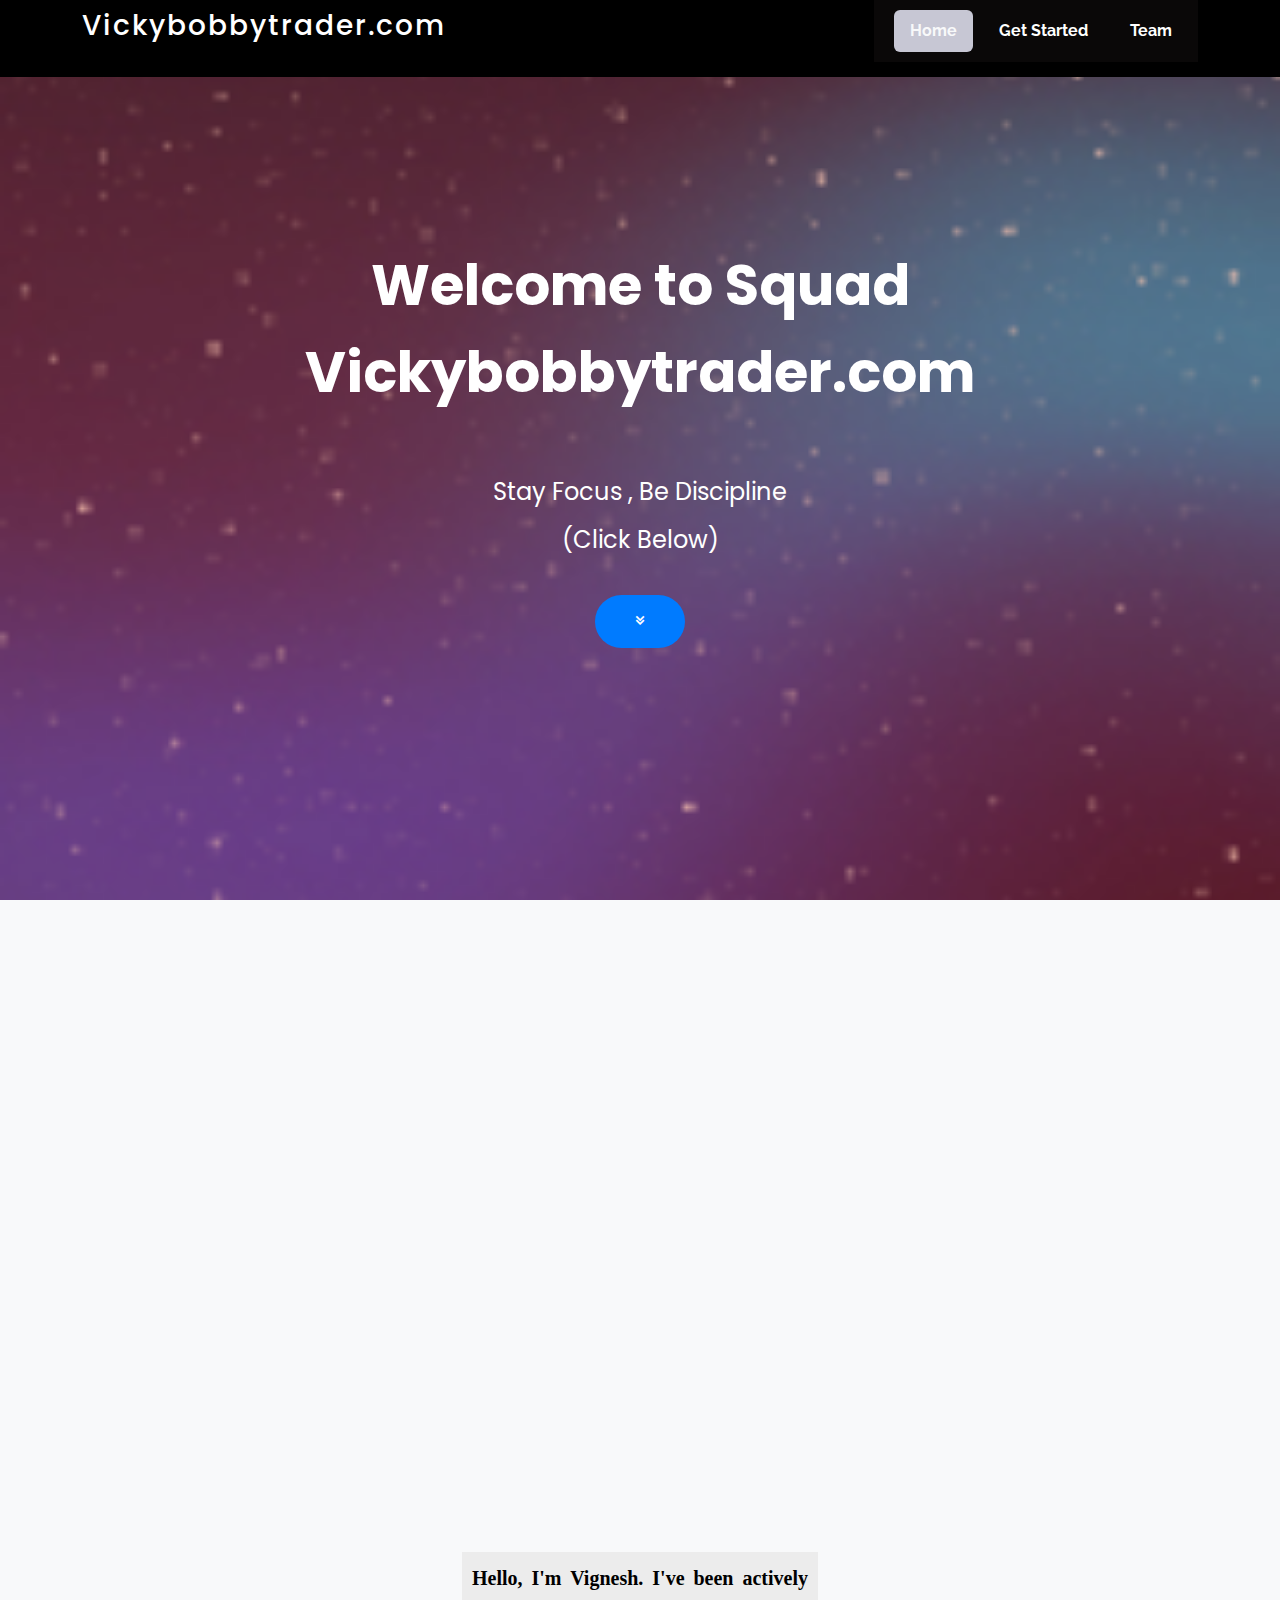
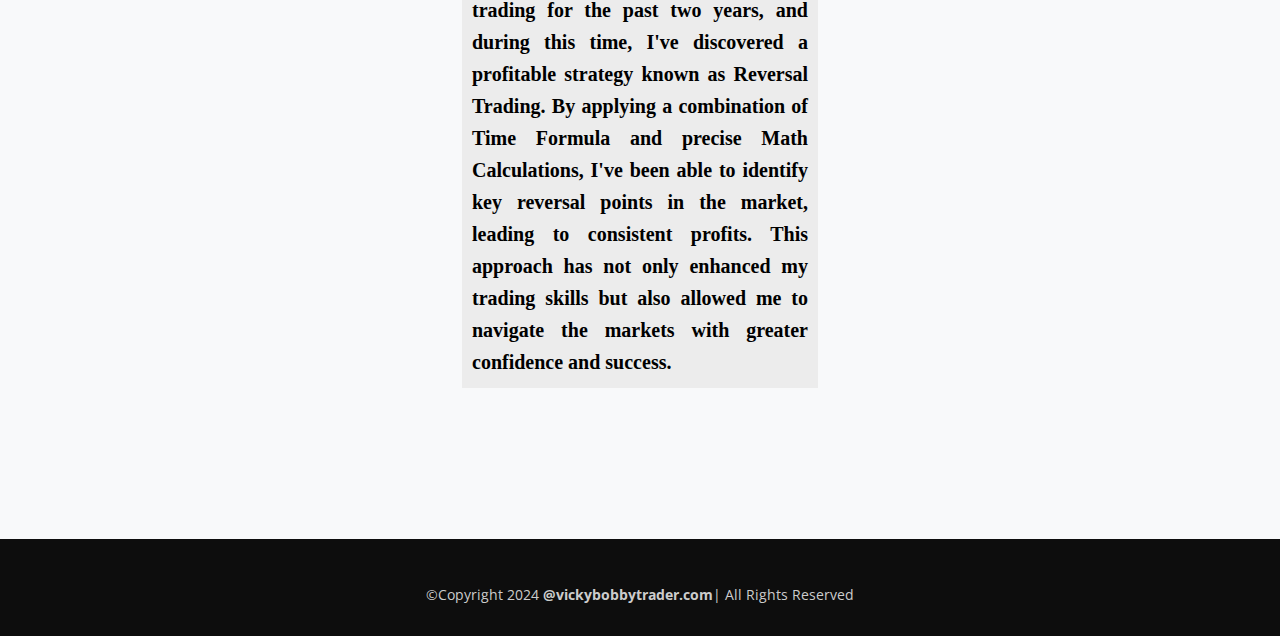
<file: index.html>
<!DOCTYPE html>
<html lang="en">

<head>
  <meta charset="utf-8">
  <meta content="width=device-width, initial-scale=1.0" name="viewport">

  <title>Home</title>
  <meta content="VickyBobbyTrading.com" name="description">
  <meta content="Trading" name="keywords">

  <!-- Favicons -->
  <link href="assets/img/vickylogopic.png" rel="icon">
  <link href="assets/img/vickylogopic.png" rel="apple-touch-icon">

  <!-- Google Fonts -->
  <link href="https://fonts.googleapis.com/css?family=Open+Sans:300,300i,400,400i,600,600i,700,700i|Raleway:300,300i,400,400i,500,500i,600,600i,700,700i|Poppins:300,300i,400,400i,500,500i,600,600i,700,700i" rel="stylesheet">

  <!-- Vendor CSS Files -->
  <link href="assets/vendor/aos/aos.css" rel="stylesheet">
  <link href="assets/vendor/bootstrap/css/bootstrap.min.css" rel="stylesheet">
  <link href="assets/vendor/bootstrap-icons/bootstrap-icons.css" rel="stylesheet">
  <link href="assets/vendor/boxicons/css/boxicons.min.css" rel="stylesheet">
  <link href="assets/vendor/glightbox/css/glightbox.min.css" rel="stylesheet">
  <link href="assets/vendor/swiper/swiper-bundle.min.css" rel="stylesheet">

  <!-- Template Main CSS File -->
  <link href="assets/css/style.css" rel="stylesheet">

</head>

<body>

  <!-- ======= Header ======= -->
  <header id="header" class="fixed-top header-transparent">
    <div class="container d-flex align-items-center justify-content-between position-relative">

      <div class="logo">
        <h1 class="text-light"><a href="index.html"><span>Vickybobbytrader.com</span></a></h1>
        <!-- Uncomment below if you prefer to use an image logo -->
        <!-- <a href="index.html"><img src="assets/img/logo.png" alt="" class="img-fluid"></a>-->
      </div>

      <nav id="navbar" class="navbar">
        <ul>
          <li><a class="nav-link scrollto active" href="#hero">Home</a></li>
          <li><a class="nav-link scrollto" href="#services">Get Started</a></li>
          <li><a class="nav-link scrollto" href="#team">Team</a></li>
         </ul>
        <i class="bi bi-list mobile-nav-toggle"></i>
      </nav><!-- .navbar -->

    </div>
  </header><!-- End Header -->

  <!-- ======= Hero Section ======= -->
  <section id="hero">
    <div class="hero-container" data-aos="fade-up">
      <h1>Welcome to Squad</h1>
      <h1>Vickybobbytrader.com</h1><br><br>
      <h2>Stay Focus , Be Discipline</h2>
      <h2>(Click Below)</h2>
      
      <a href="#services" class="btn-get-started scrollto"><i class="bx bx-chevrons-down"></i></a>
    </div>
  </section><!-- End Hero -->

  <main id="main">
    <!-- ======= Services Section ======= -->
    <section id="services" class="services">
      <div class="container">

        <br><br><br><br>
        <div class="section-title" data-aos="fade-in" data-aos-delay="100" style="justify-content: center;">
          <h2>Let's Learn How I Earn through Stock Market</h2><br><br>
          <h2>Reversal Trading with Time Formula and Math Calculation</h2>
          <br><br>
          <div class="wrapper3">
            <div class="link_wrapper3">
              <a href="course.html" target="_blank">Start Learning</a>
             
              </div>
            </div>
            
          </div>      
        </div>

      </div>
    </section><br><!-- End Services Section -->
    
    <!-- ======= Team Section ======= -->
    <section id="team" class="team">
      <div class="container">

       
        <div class="row">

          <div class="col-lg-4 col-md-6">
            <div class="member" data-aos="fade-up">
              <br><br><br>
              <div class="pic"><img src="assets/img/vickylogopic.png" class="img-fluid" alt=""></div>
              <div class="member-info">
                <h4>Vignesh</h4>
                <span>Trader</span>
                <div class="social">
                  <a href=""><i class="bi bi-twitter"></i></a>
                  <a href=""><i class="bi bi-facebook"></i></a>
                  <a href=""><i class="bi bi-instagram"></i></a>
                  <a href=""><i class="bi bi-linkedin"></i></a>
                </div>
              </div>
            </div>
          </div>
          <br><br><br>
          <div class="col-lg-4 col-md-6">
            <p >Hello, I'm Vignesh. I've been actively trading for the past two years, and during this time, I've discovered a profitable strategy known as Reversal Trading. By applying a combination of Time Formula and precise Math Calculations, I've been able to identify key reversal points in the market, leading to consistent profits. This approach has not only enhanced my trading skills but also allowed me to navigate the markets with greater confidence and success.</p>
            </div>
          </div>

          

        </div>

      </div>
    </section><!-- End Team Section -->


  </main><!-- End #main -->

  <!-- ======= Footer ======= -->
  <footer id="footer">
    
         

    <div class="container">
      <div class="copyright">
        &copy;Copyright 2024 <strong><span>@vickybobbytrader.com</span></strong>|  All Rights Reserved
      </div>
     
    </div>
  </footer><!-- End Footer -->

  <a href="#" class="back-to-top d-flex align-items-center justify-content-center"><i class="bi bi-arrow-up-short"></i></a>

  <!-- Vendor JS Files -->
  <script src="assets/vendor/purecounter/purecounter_vanilla.js"></script>
  <script src="assets/vendor/aos/aos.js"></script>
  <script src="assets/vendor/bootstrap/js/bootstrap.bundle.min.js"></script>
  <script src="assets/vendor/glightbox/js/glightbox.min.js"></script>
  <script src="assets/vendor/isotope-layout/isotope.pkgd.min.js"></script>
  <script src="assets/vendor/swiper/swiper-bundle.min.js"></script>
  <script src="assets/vendor/php-email-form/validate.js"></script>

  <!-- Template Main JS File -->
  <script src="assets/js/main.js"></script>

</body>

</html>
</file>
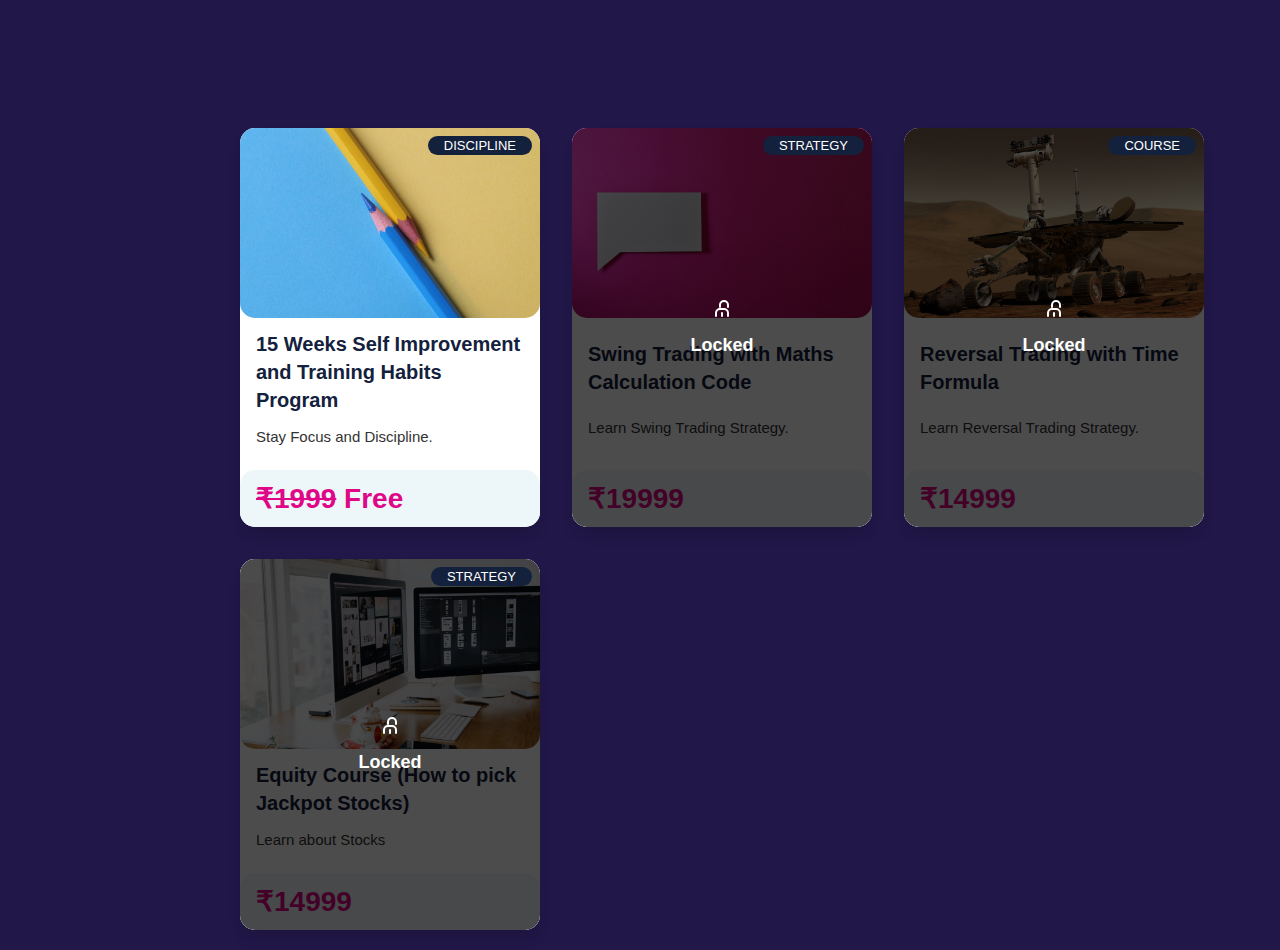
<file: course1.html>
<!DOCTYPE html>
<html lang="en">
  <head>
    <meta charset="UTF-8" />
    <meta http-equiv="X-UA-Compatible" content="IE=edge" />
    <meta name="viewport" content="width=device-width, initial-scale=1.0" />
    <title>Document</title>
    <link rel="preconnect" href="https://fonts.googleapis.com" />
    <link rel="preconnect" href="https://fonts.gstatic.com" crossorigin />
    <link
      href="https://fonts.googleapis.com/css2?family=Roboto:wght@400;900&display=swap"
      rel="stylesheet"
    />
    <link rel="stylesheet" href="style.css" />
  </head>
  <body>
    <div class="courses-container"></div>

    <script src="main.js"></script>
  </body>
</html>
</file>
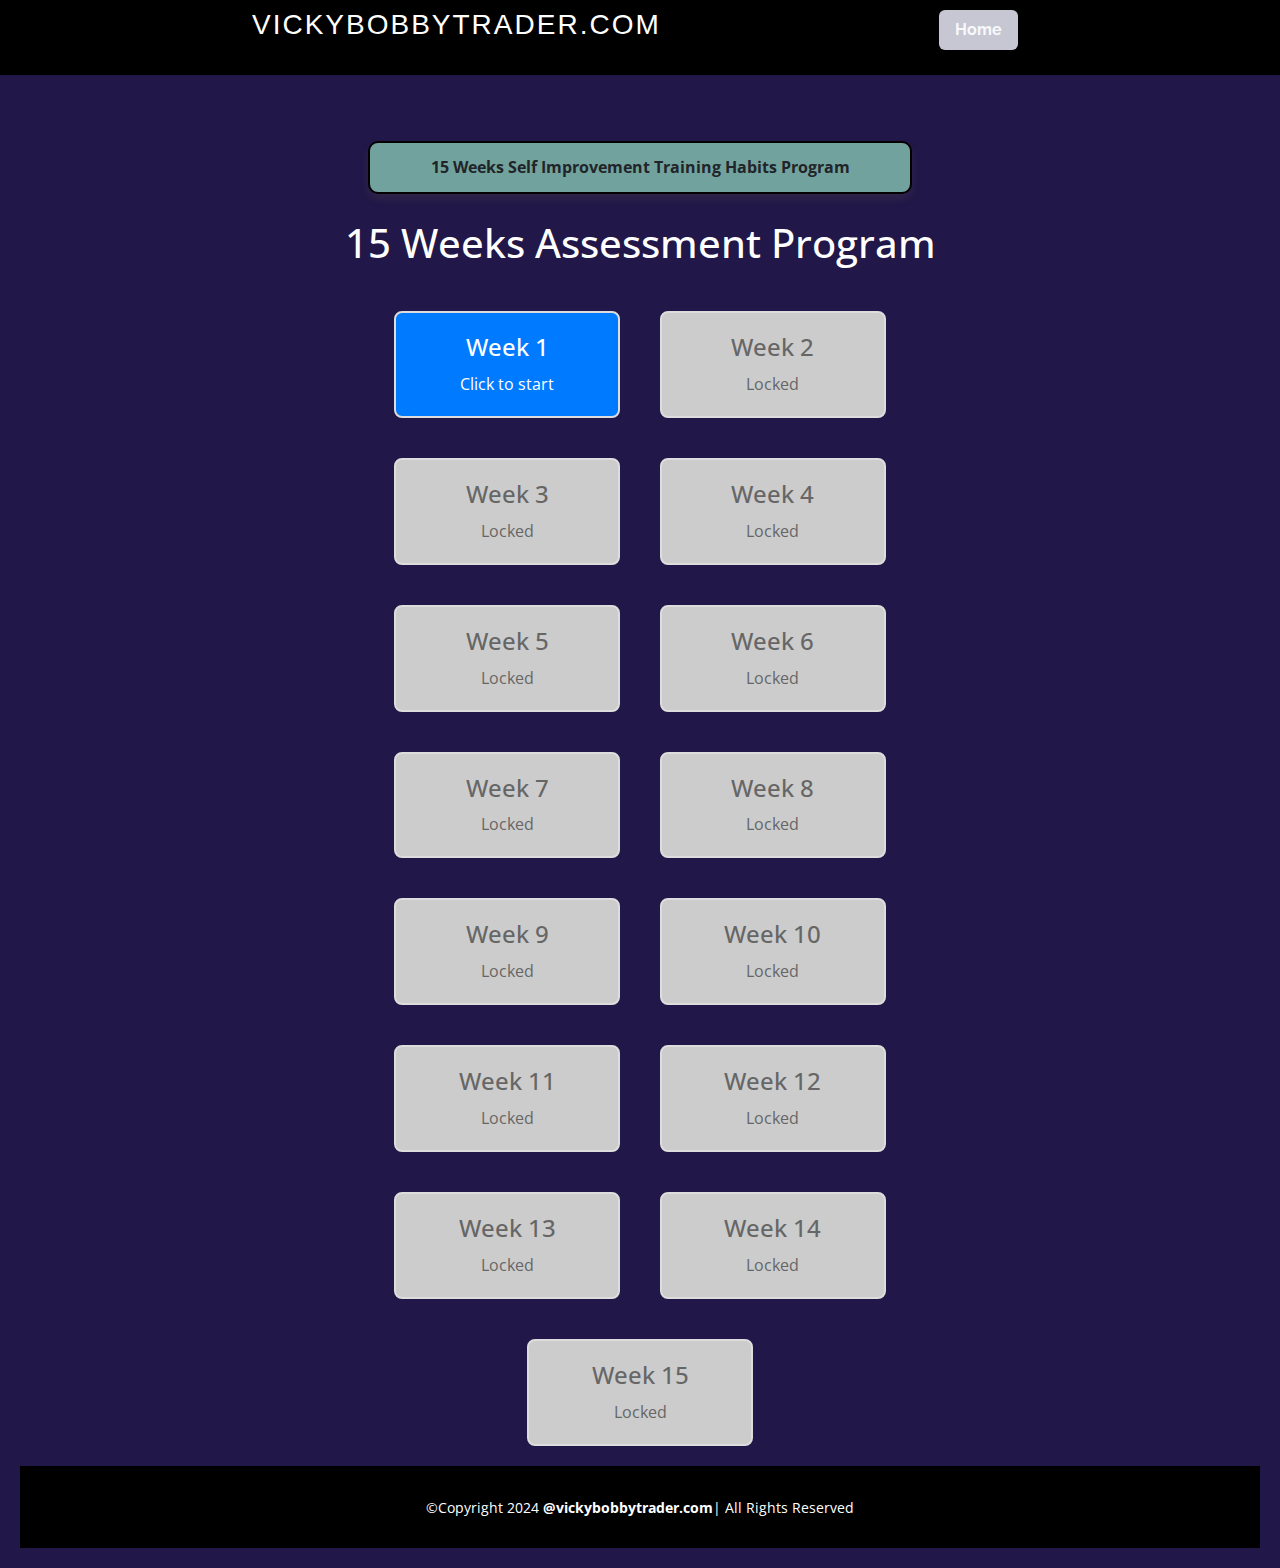
<file: week.html>
<!DOCTYPE html>
<html lang="en">

<head>
  <meta charset="utf-8">
  <meta content="width=device-width, initial-scale=1.0" name="viewport">

  <title>Weekly Assessment</title>
  <meta content="VickyBobbyTrading.com" name="description">
  <meta content="Trading" name="keywords">

  <!-- Favicons -->
  <link href="assets/img/vickylogopic.png" rel="icon">
  <link href="assets/img/vickylogopic.png" rel="apple-touch-icon">

  <!-- Google Fonts -->
  <link href="https://fonts.googleapis.com/css?family=Open+Sans:300,300i,400,400i,600,600i,700,700i|Raleway:300,300i,400,400i,500,500i,600,600i,700,700i" rel="stylesheet">

  <!-- Vendor CSS Files -->
  <link href="assets/vendor/aos/aos.css" rel="stylesheet">
  <link href="assets/vendor/bootstrap/css/bootstrap.min.css" rel="stylesheet">
  <link href="assets/vendor/bootstrap-icons/bootstrap-icons.css" rel="stylesheet">
  <link href="assets/vendor/boxicons/css/boxicons.min.css" rel="stylesheet">
  <link href="assets/vendor/glightbox/css/glightbox.min.css" rel="stylesheet">
  <link href="assets/vendor/swiper/swiper-bundle.min.css" rel="stylesheet">

  <!-- Template Main CSS File -->
  <link href="wstyles.css" rel="stylesheet">

</head>

<body>

  <!-- ======= Header ======= -->
  <header id="header" class="fixed-top header-transparent">
    <div class="container d-flex align-items-center justify-content-between position-relative">

      <div class="logo">
        <h1 class="text-light"><a href="index.html"><span>Vickybobbytrader.com</span></a></h1>
      </div>

      <nav id="navbar" class="navbar">
        <ul>
          <li><a class="nav-link scrollto active" href="#hero">Home</a></li>
          </ul>
        <i class="bi bi-list mobile-nav-toggle"></i>
      </nav><!-- .navbar -->

    </div>
  </header><!-- End Header -->

   <!-- ======= Hero Section ======= -->
   <div class="container mt-5 pt-5">
    <div class="text-center" data-aos="fade-up">
      <h2 class="title-box">15 Weeks Self Improvement Training Habits Program</h2>
    </div>
    <div class="container mt-4">
      <h1 class="text-center" style="color: white;">15 Weeks Assessment Program</h1>
      <div class="week-cards d-flex flex-wrap justify-content-center mt-4">
        <div class="week-card unlocked" id="week-1">
            <h2>Week 1</h2>
            <p>Click to start</p>
        </div>
        <div class="week-card locked" id="week-2">
            <h2>Week 2</h2>
            <p>Locked</p>
        </div>
        <div class="week-card locked" id="week-3">
            <h2>Week 3</h2>
            <p>Locked</p>
        </div>
        <div class="week-card locked" id="week-4">
            <h2>Week 4</h2>
            <p>Locked</p>
        </div>
        <div class="week-card locked" id="week-5">
            <h2>Week 5</h2>
            <p>Locked</p>
        </div>
        <div class="week-card locked" id="week-6">
            <h2>Week 6</h2>
            <p>Locked</p>
        </div>
        <div class="week-card locked" id="week-7">
            <h2>Week 7</h2>
            <p>Locked</p>
        </div>
        <div class="week-card locked" id="week-8">
            <h2>Week 8</h2>
            <p>Locked</p>
        </div>
        <div class="week-card locked" id="week-9">
            <h2>Week 9</h2>
            <p>Locked</p>
        </div>
        <div class="week-card locked" id="week-10">
            <h2>Week 10</h2>
            <p>Locked</p>
        </div>
        <div class="week-card locked" id="week-11">
            <h2>Week 11</h2>
            <p>Locked</p>
        </div>
        <div class="week-card locked" id="week-12">
            <h2>Week 12</h2>
            <p>Locked</p>
        </div>
        <div class="week-card locked" id="week-13">
            <h2>Week 13</h2>
            <p>Locked</p>
        </div>
        <div class="week-card locked" id="week-14">
            <h2>Week 14</h2>
            <p>Locked</p>
        </div>
        <div class="week-card locked" id="week-15">
            <h2>Week 15</h2>
            <p>Locked</p>
        </div>
      </div>
    </div>
  </div>

  <!-- ======= Footer ======= -->
  <footer id="footer">
    <div class="container">
      <div class="copyright">
        &copy;Copyright 2024 <strong><span>@vickybobbytrader.com</span></strong>|  All Rights Reserved
      </div>
    </div>
  </footer><!-- End Footer -->

  <a href="#" class="back-to-top d-flex align-items-center justify-content-center"><i class="bi bi-arrow-up-short"></i></a>

  <!-- Vendor JS Files -->
  <script src="assets/vendor/purecounter/purecounter_vanilla.js"></script>
  <script src="assets/vendor/aos/aos.js"></script>
  <script src="assets/vendor/bootstrap/js/bootstrap.bundle.min.js"></script>
  <script src="assets/vendor/glightbox/js/glightbox.min.js"></script>
  <script src="assets/vendor/isotope-layout/isotope.pkgd.min.js"></script>
  <script src="assets/vendor/swiper/swiper-bundle.min.js"></script>
  <script src="assets/vendor/php-email-form/validate.js"></script>

  <!-- Template Main JS File -->
  <script src="assets/js/main.js"></script>

  <script>
    document.addEventListener('DOMContentLoaded', function () {
      const weekCards = document.querySelectorAll('.week-card');

      weekCards.forEach(card => {
          card.addEventListener('click', function () {
              if (card.classList.contains('unlocked')) {
                  alert(`Entering ${card.querySelector('h2').textContent}`);
                  unlockNextWeek(card.id);
              }
          });
      });
    });

    function unlockNextWeek(currentWeekId) {
        const currentWeekNum = parseInt(currentWeekId.split('-')[1]);
        const nextWeekNum = currentWeekNum + 1;
        const nextWeekCard = document.getElementById(`week-${nextWeekNum}`);

        if (nextWeekCard) {
            nextWeekCard.classList.remove('locked');
            nextWeekCard.classList.add('unlocked');
            nextWeekCard.querySelector('p').textContent = 'Click to start';
        }
    }
  </script>
  

</body>

</html>
</file>
<file: assets/css/style.css>
/* General Styles */
body {
  font-family: "Open Sans", sans-serif;
  color: #333;
  background-color: #f8f9fa;
  line-height: 1.6;
  margin: 0;
  padding: 0;
}

a {
  color: #007bff;
  text-decoration: none;
  transition: color 0.2s ease-in-out;
}

a:hover {
  color: #0056b3;
}

h1, h2 {
  font-family: "Poppins", sans-serif;
  font-weight: 700;
  color: #222;
  margin-bottom: 20px;
}

h1 {
  font-size: 2.5em;
  text-align: center;
}

h2 {
  font-size: 1.8em;
  text-align: center;
}

p {
  margin-bottom: 20px;
  font-size: 1.1em;
  text-align: justify;
}


/* Header */
#header {
  background: black;
  padding: 15px 20px;
  transition: all 0.5s;
  z-index: 997;
  width: 100%;
  position: fixed;
  top: -25px;
  left: 0;
}


#header .logo h1 {  
  background: black;
  font-size: 28px;
  margin: 0;
  padding: 0;
  line-height: 1;
  font-weight: 500;
  letter-spacing: 2px;
  color: #fff;
  font-family: "Poppins", sans-serif;
}

#header .logo a, #header .logo a:hover {
  color: #fff;
  text-decoration: none;
}

#navbar {
  margin-top: 10px;
}

.navbar {
  padding: 10px;
  position: static;
  background-color: #0a0808;
}

.navbar ul {
  margin: 0;
  padding: 0;
  display: flex;
  list-style: none;
  align-items: center;
}

.navbar li {
  position: relative;
}

.navbar a,
.navbar a:focus {
  display: flex;
  align-items: center;
  justify-content: space-between;
  padding: 8px 16px;
  margin-left: 10px;
  font-family: "Raleway", sans-serif;
  font-size: 16px;
  font-weight: 700;
  color: #fff;
  white-space: nowrap;
  transition: 0.3s;
}

.navbar a i,
.navbar a:focus i {
  font-size: 12px;
  line-height: 0;
  margin-left: 5px;
}

.navbar a:hover,
.navbar .active,
.navbar .active:focus,
.navbar li:hover>a {
  background: rgb(199, 199, 212);
  color: #f8f9fa;
  border-radius: 6px;
}

.navbar .dropdown ul {
  display: block;
  position: absolute;
  left: 10px;
  top: calc(100% + 30px);
  margin: 0;
  padding: 10px 0;
  z-index: 99;
  opacity: 0;
  visibility: hidden;
  background: #fff;
  box-shadow: 0px 0px 30px rgba(127, 137, 161, 0.25);
  transition: 0.3s;
}

.navbar .dropdown ul li {
  min-width: 200px;
}

.navbar .dropdown ul a {
  padding: 10px 20px;
  font-size: 15px;
  text-transform: none;
  font-weight: 600;
  color: #2f4d5a;
}

.navbar .dropdown ul a i {
  font-size: 12px;
}

.navbar .dropdown ul a:hover,
.navbar .dropdown ul .active:hover,
.navbar .dropdown ul li:hover>a {
  color: #67b0d1;
}

.navbar .dropdown:hover>ul {
  opacity: 1;
  top: 100%;
  visibility: visible;
}

.navbar .megamenu {
  position: static;
}

.navbar .megamenu ul {
  margin: 0;
  padding: 10px;
  display: block;
  position: absolute;
  top: 130%;
  left: 0;
  right: 0;
  visibility: hidden;
  opacity: 0;
  display: flex;
  transition: 0.3s;
  border-radius: 4px;
  z-index: 99;
}

.navbar .megamenu ul li {
  flex: 1;
}

.navbar .megamenu ul li strong {
  padding: 10px 0 10px 20px;
  display: block;
}

.navbar .megamenu ul li a,
.navbar .megamenu ul li:hover>a {
  color: rgba(var(--color-white-rgb), 0.5);
  background: none;
  padding: 8px 10px;
}

.navbar .megamenu ul li a:hover,
.navbar .megamenu ul li .active,
.navbar .megamenu ul li .active:hover {
  color: #67b0d1;
}

.navbar .megamenu:hover>ul {
  opacity: 1;
  top: 100%;
  visibility: visible;
}

.navbar .dropdown .dropdown ul {
  top: 0;
  left: calc(100% - 30px);
  visibility: hidden;
}

.navbar .dropdown .dropdown:hover>ul {
  opacity: 1;
  top: 0;
  left: 100%;
  visibility: visible;
}

@media (max-width: 1366px) {
  .navbar .dropdown .dropdown ul {
    left: -90%;
  }

  .navbar .dropdown .dropdown:hover>ul {
    left: -100%;
  }
}

/**
* Mobile Navigation 
*/
.mobile-nav-toggle {
  color: #fff;
  font-size: 28px;
  cursor: pointer;
  display: none;
  line-height: 0;
  transition: 0.5s;
}

@media (max-width: 991px) {
  .mobile-nav-toggle {
    display: block;
  }

  .navbar ul {
    display: none;
  }
}

.navbar-mobile {
  position: fixed;
  overflow: hidden;
  top: 0;
  right: 0;
  left: 0;
  bottom: 0;
  background: rgba(0, 0, 0, 0.9);
  transition: 0.3s;
}

.navbar-mobile .mobile-nav-toggle {
  position: absolute;
  top: 15px;
  right: 15px;
}

.navbar-mobile ul {
  display: block;
  position: absolute;
  top: 55px;
  right: 15px;
  bottom: 15px;
  left: 15px;
  padding: 10px 0;
  background-color: #000000;
  overflow-y: auto;
  transition: 0.3s;
}

.navbar-mobile a,
.navbar-mobile a:focus {
  padding: 10px 20px;
  font-size: 15px;
  color: #ffffff;
}

.navbar-mobile a:hover,
.navbar-mobile .active,
.navbar-mobile li:hover>a {
  color: #0937db;
}

.navbar-mobile .getstarted,
.navbar-mobile .getstarted:focus {
  margin: 15px;
}

.navbar-mobile .dropdown ul {
  position: static;
  display: none;
  margin: 10px 20px;
  padding: 10px 0;
  z-index: 99;
  opacity: 1;
  visibility: visible;
  background: #fff;
  box-shadow: 0px 0px 30px rgba(127, 137, 161, 0.25);
}

.navbar-mobile .dropdown ul li {
  min-width: 200px;
}

.navbar-mobile .dropdown ul a {
  padding: 10px 20px;
}

.navbar-mobile .dropdown ul a i {
  font-size: 12px;
}

.navbar-mobile .dropdown ul a:hover,
.navbar-mobile .dropdown ul .active:hover,
.navbar-mobile .dropdown ul li:hover>a {
  color: #0d0d0d;
}

.navbar-mobile .dropdown>.dropdown-active {
  display: block;
}

.navbar-mobile .megamenu ul li a,
.navbar-mobile .megamenu ul li:hover>a {
  color: rgba(var(--color-white-rgb), 0.5);
  background: none;
}

.navbar-mobile .megamenu ul li a:hover,
.navbar-mobile .megamenu ul li .active,
.navbar-mobile .megamenu ul li .active:hover {
  color: #040404;
}
/* Hero Section */
#hero {
  background: url("../img/member_bg.jpeg") top center;
  background-size: cover;
  position: relative;
  padding: 100px 20px;
  text-align: center;
  color: #fff;
  height: 100vh;
  display: flex;
  align-items: center;
  justify-content: center;
  flex-direction: column;
}

#hero h1 {
  margin-bottom: 20px;
  font-size: 3.5em;
  color: #fff;
}

#hero h2 {
  font-size: 1.5em;
  font-weight: 400;
  margin-bottom: 20px;
  color: #fff;
}

.btn-get-started {
  margin-top: 20px;
  background-color: #007bff;
  color: #fff;
  padding: 12px 36px;
  border-radius: 50px;
  transition: background-color 0.3s ease;
  display: inline-block;
  font-size: 18px;
}

.btn-get-started:hover {
  background-color: #0056b3;
}

/* Services Section */
#services {
  background: #f8f9fa;
  padding: 60px 20px;
  text-align: center;
}

#services h2 {
  margin-bottom: 40px;
  font-size: 2.2em;
}

.wrapper3 {
  text-align: center;
}

.wrapper3 .link_wrapper3 a {
  font-size: 18px;
  color: #fff;
  background: #007bff;
  padding: 12px 40px;
  border-radius: 5px;  
  font-weight: bold;
  transition: background 0.3s;
  display: inline-block;
}

.wrapper3 .link_wrapper3 a:hover {
  background: 	#00FA9A;
  color: #000000;
  font-weight: bold;
  padding: 15px;
}

/*--------------------------------------------------------------
# Team
--------------------------------------------------------------*/
.team {
  margin-top: 5%;
  display: grid;
  background: transparent;
  grid-template-columns: repeat(auto-fit, minmax(250px, 1fr));
  gap: 20px;
  padding: 20px;
}

.team .member {
  text-align: center;
  position: relative;
  background-color: #fff;
  padding: 20px;
  border-radius: 10px;
  box-shadow: 0px 2px 15px rgba(0, 0, 0, 0.1);
  transition: transform 0.3s;
}

.team .member:hover {
  transform: translateY(-10px);
}

.team .member .pic {
  overflow: hidden;
  border-radius: 10px;
  margin-bottom: 20px;
  position: relative;
  box-shadow: #000000;
}
.team .member .pic:hover
{
  transform: scale(1.1);
}

.team .member .member-info {
  position: relative;
  padding: 10px 0;
  color: #2f4d5a;
  transition: max-height 0.5s ease-in-out;
}

.team .member .member-info h4 {
  font-weight: 700;
  margin-bottom: 10px;
  font-size: 18px;
  color: #2f4d5a;
  position: relative;
}

.team .member h4::after {
  content: "";
  position: absolute;
  display: block;
  width: 50px;
  height: 1px;
  background: #89a4b2;
  bottom: -5px;
  left: calc(50% - 25px);
}

.team .member span {
  font-style: italic;
  display: block;
  font-size: 14px;
}

.team .member .social {
  margin-top: 15px;
}

.team .member .social a {
  transition: color 0.3s;
  color: #000000;
}

.team .member .social a:hover {
  color: #3661cf;
}

.team .member .social i {
  font-size: 16px;
  margin: 0 8px;
}
.team  p
{
 font-weight: 2rem;
 font-size: 20px;
 color: #000000;
 font-family: "Font Awesome 5 Free"; font-weight: 400; content: "\f1ea";
 font-weight: bold;
 background: #ebebebef;
 padding: 10px;
}
/* Responsive Adjustments */
@media (max-width: 768px) {
  .team {
    grid-template-columns: repeat(auto-fit, minmax(200px, 1fr));
  }

  .team .member {
    margin-bottom: 30px;
  }

  .team .member h4 {
    font-size: 16px;
  }

  .team .member span {
    font-size: 12px;
  }
}
/* Footer */
#footer {
  background: #0d0d0d;
  padding: 30px 20px;
  color: #fff;
  text-align: center;
}

#footer .copyright {
  margin-top: 15px;
  font-size: 14px;
  color: #ccc;
}

/* Back to top button */
.back-to-top {
  position: fixed;
  display: none;
  background: #007bff;
  color: #fff;
  padding: 10px 15px;
  border-radius: 50px;
  right: 15px;
  bottom: 15px;
  transition: background 0.3s ease-in-out;
}
.back-to-top {
  position: fixed;
  visibility: hidden;
  opacity: 0;
  right: 15px;
  bottom: 15px;
  z-index: 998;
  background: #2b1487;
  width: 40px;
  height: 40px;
  border-radius: 50px;
  transition: all 0.4s;
}

.back-to-top i {
  font-size: 24px;
  color: #fff;
  line-height: 0;
}

.back-to-top:hover {
  background: #86c0da;
  color: #fff;
}

.back-to-top.active {
  visibility: visible;
  opacity: 1;
}

/* Media Queries */
@media (max-width: 768px) {
  #hero h1 {
    font-size: 2.5em;
  }

  #hero h2 {
    font-size: 1.2em;
  }

  #navbar ul li {
    display: block;
    margin: 10px 0;
  }

  .mobile-nav-toggle {
    display: block;
  }


  .btn-get-started {
    padding: 10px 30px;
    font-size: 16px;
  }
}

@media (max-width: 576px) {
  #hero h1 {
    font-size: 2em;
  }

  #hero h2 {
    font-size: 1em;
  }

  .btn-get-started {
    padding: 8px 20px;
    font-size: 14px;
  }

  
}
</file>
<file: wstyles.css>
/*--------------------------------------------------------------
# General
--------------------------------------------------------------*/
body {
  font-family: "Open Sans", sans-serif;
  background-color: #211748;
    margin: 0;
    padding: 20px;
  }
  
  .container {
    max-width: 800px;
    margin-top: auto;
    text-align: center;
}

h1 {
    margin-bottom: 20px;
}

.week-cards {
    display: flex;
    flex-wrap: wrap;
    justify-content: space-between;
}
div{
  padding: 0px;
}

.week-card {
    width: 30%;
    background-color: #fff;
    border: 2px solid #ddd;
    border-radius: 8px;
    padding: 20px;
    margin-bottom: 20px;
    cursor: pointer;
    transition: transform 0.3s ease;
    margin: 20px;
}

.week-card.unlocked {
    background-color: #007bff;
    color: #fff;
}

.week-card.locked {
    background-color: #ccc;
    color: #666;
    cursor: not-allowed;
}

.week-card:hover.unlocked {
    transform: scale(1.05);
}

.week-card h2 {
    margin: 0;
    font-size: 24px;
}

.week-card p {
    margin: 10px 0 0;
}
  
/*--------------------------------------------------------------
# Hero Section
--------------------------------------------------------------*/
#hero {
    margin-top: -8%;
    width: 100%;
    height: 100vh;
    background: transparent;
   background-size:cover;
    position: relative;
    padding: 100px 0; /* Adds padding to avoid content overlap */
  display: flex;
  justify-content: center;
  align-items: center;
  text-align: center;
  }
  
  #hero .hero-container {
    position: absolute;
    bottom: 0;
    top: 0;
    left: 0;
    right: 0;
    display: flex;
    justify-content: center;
    align-items: center;
    flex-direction: column;
    text-align: center;
       
  }

  #hero button {
    margin-top: 20px;
    padding: 10px 30px;
    background-color: #007bff;
    color: #fff;
    border: none;
    border-radius: 4px;
    position:sticky;
    cursor: pointer;
  }
  
  #hero button:hover {
    background-color: green;
  }
  .title-box {
    margin-bottom: 20px;
    padding: 15px;
    background: transparent;
    background-color: #72a29e; /* Light background color */
    border: 2px solid #030000; /* Border color matching your button */
    border-radius: 10px; /* Rounded corners */
    font-size: 1rem; /* Adjust font size */
    font-weight: bold; /* Make the text bold */
    text-align: center; /* Center the text */
    box-shadow: 0 5px 10px rgba(168, 164, 91, 0.1); /* Subtle shadow for depth */
    margin: 25px auto; /* Center the box horizontally with margin */
    max-width: 70%;
    max-height: 70%; /* Set a maximum width */
  }
  .title-box1 {
    margin-bottom: 20px;
    padding: 15px;
    background: transparent;
    background-color: #72a29e; /* Light background color */
    border: 2px solid #030000; /* Border color matching your button */
    border-radius: 10px; /* Rounded corners */
    font-size: 2rem; /* Adjust font size */
    font-weight: bold; /* Make the text bold */
    text-align: center; /* Center the text */
    box-shadow: 0 5px 10px rgba(168, 164, 91, 0.1); /* Subtle shadow for depth */
    margin: 25px auto; /* Center the box horizontally with margin */
    max-width: 70%; /* Set a maximum width */
  }
  
  
  
  #hero h1 {
    margin: 0 0 15px 0;
    font-size: 64px;
    width: auto;
    font-weight: 500px;
    line-height: 76px;
    text-transform: uppercase;
    color: #030303;
    border: 5px;
    border-color: #fff;
    text-shadow: -1px 0 2px #2f4d5a;
  }
  
  #hero h2 {
    color: #000000;
    margin-bottom: 50px;
    font-size: 20px;
    text-transform: uppercase;
    font-weight: 700;
    text-shadow: -1px 0 2px #2f4d5a;
  }
  
  #hero .btn-get-started {
    font-size: 36px;
    display: inline-block;
    padding: 4px 0;
    border-radius: 50px;
    transition: 0.3s ease-in-out;
    margin: 10px;
    width: 64px;
    height: 64px;
    text-align: center;
    border: 2px solid #fff;
    color: #fff;
  }
  
  #hero .btn-get-started:hover {
    padding-top: 8px;
    background: rgba(255, 255, 255, 0.15);
  }
  
  @media (min-width: 1024px) {
    #hero {
      background-attachment: fixed;
    }
  }
  
  @media (max-width: 768px) {
    #hero h1 {
      font-size: 28px;
      line-height: 36px;
    }
  
    #hero h2 {
      font-size: 18px;
      line-height: 24px;
      margin-bottom: 30px;
    }
  }
  
  
  /*--------------------------------------------------------------
  # Disable aos animation delay on mobile devices
  --------------------------------------------------------------*/
  @media screen and (max-width: 768px) {
    [data-aos-delay] {
      transition-delay: 0 !important;
    }
  }
  
/*--------------------------------------------------------------
  # Header
  --------------------------------------------------------------*/
  #header {
    background: black;
    padding: 15px 20px;
    transition: all 0.5s;
    z-index: 997;
    width: 100%;
    position: fixed;
    top: -25px;
    left: 0;
  }
  
  
  #header .logo h1 {  
    background: black;
    font-size: 28px;
    margin: 0;
    padding: 0;
    line-height: 1;
    font-weight: 500;
    letter-spacing: 2px;
    color: #fff;
    font-family: "Poppins", sans-serif;
  }
  
  #header .logo a, #header .logo a:hover {
    color: #fff;
    text-decoration: none;
  }
  
  #header .logo h1 a,
  #header .logo h1 a:hover {
    color: #fff;
    text-decoration: none;
  }
  
  @media (max-width: 768px) {
    #header.header-scrolled {
      padding: 15px 0;
    }
  }
  /*--------------------------------------------------------------
  # Disable aos animation delay on mobile devices
  --------------------------------------------------------------*/
  @media screen and (max-width: 768px) {
    [data-aos-delay] {
      transition-delay: 0 !important;
    }
  }
  
  /*--------------------------------------------------------------
  # Header
  --------------------------------------------------------------*/
  #header {
    transition: all 0.5s;
    z-index: 997;
    transition: all 0.5s;
    padding: 24px 0;
    align-items: center;
    background: rgba(33, 109, 145, 0.8);
  }

  #header.header-scrolled {
    background: rgba(6, 6, 6, 0.9);
    padding: 12px;
  }
  
  #header .logo h1 {
    font-size: 24px;
    margin: 0;
    line-height: 1;
    font-weight: 700;
    letter-spacing: 1px;
    font-family: "Poppins", sans-serif;
    text-transform: uppercase;
  }
  
  #header .logo h1 a,
  #header .logo h1 a:hover {
    color: #fff;
    text-decoration: none;
  }
  
  #header .logo img {
    padding: 0;
    margin: 0;
    max-height: 40px;
  }
  
  @media (max-width: 768px) {
    #header.header-scrolled {
      padding: 15px 0;
    }
  }
  
  
  /*--------------------------------------------------------------
  # Back to top button
  --------------------------------------------------------------*/
  .back-to-top {
    position: fixed;
    visibility: hidden;
    opacity: 0;
    right: 15px;
    bottom: 15px;
    z-index: 998;
    background: #2b1487;
    width: 40px;
    height: 40px;
    border-radius: 50px;
    transition: all 0.4s;
  }
  
  .back-to-top i {
    font-size: 24px;
    color: #fff;
    line-height: 0;
  }
  
  .back-to-top:hover {
    background: #86c0da;
    color: #fff;
  }
  
  .back-to-top.active {
    visibility: visible;
    opacity: 1;
  }
  
  /*--------------------------------------------------------------
  # Disable aos animation delay on mobile devices
  --------------------------------------------------------------*/
  @media screen and (max-width: 768px) {
    [data-aos-delay] {
      transition-delay: 0 !important;
    }
  }
  
  /*--------------------------------------------------------------
  # Navigation Menu
  --------------------------------------------------------------*/
  /**
  * Desktop Navigation 
  */
  /* Header */
  #header {
    background: black;
    padding: 15px 20px;
    z-index: 997;
    background-color: #000000;
    width: 100%;
    position: fixed;
    top: -25px;
    left: 0;
  }
  
  
  #header .logo h1 {  
    font-size: 28px;
    margin: 0;
    padding: 0;
    line-height: 1;
    font-weight: 500;
    letter-spacing: 2px;
    color: #fff;
    font-family: "Poppins", sans-serif;
  }

#header .logo a, #header .logo a:hover {
  color: #000000;
}

#navbar {
  margin-top: 10px;
}

.navbar {
  padding: 10px;
  position: static;
}

.navbar ul {
  margin: 0;
  padding: 0;
  display: flex;
  list-style: none;
  align-items: center;
}

.navbar li {
  position: relative;
}

.navbar a,
.navbar a:focus {
  display: flex;
  align-items: center;
  justify-content: space-between;
  padding: 8px 16px;
  margin-left: 10px;
  font-family: "Raleway", sans-serif;
  font-size: 16px;
  font-weight: 700;
  color: #fff;
  white-space: nowrap;
  transition: 0.3s;
}

.navbar a i,
.navbar a:focus i {
  font-size: 12px;
  line-height: 0;
  margin-left: 5px;
}

.navbar a:hover,
.navbar .active,
.navbar .active:focus,
.navbar li:hover>a {
  background: rgb(199, 199, 212);
  color: #f8f9fa;
  border-radius: 6px;
}

.navbar .dropdown ul {
  display: block;
  position: absolute;
  left: 10px;
  top: calc(100% + 30px);
  margin: 0;
  padding: 10px 0;
  z-index: 99;
  opacity: 0;
  visibility: hidden;
  background: #fff;
  box-shadow: 0px 0px 30px rgba(127, 137, 161, 0.25);
  transition: 0.3s;
}

.navbar .dropdown ul li {
  min-width: 200px;
}

.navbar .dropdown ul a {
  padding: 10px 20px;
  font-size: 15px;
  text-transform: none;
  font-weight: 600;
  color: #2f4d5a;
}

.navbar .dropdown ul a i {
  font-size: 12px;
}

.navbar .dropdown ul a:hover,
.navbar .dropdown ul .active:hover,
.navbar .dropdown ul li:hover>a {
  color: #67b0d1;
}

.navbar .dropdown:hover>ul {
  opacity: 1;
  top: 100%;
  visibility: visible;
}

.navbar .megamenu {
  position: static;
}

.navbar .megamenu ul {
  margin: 0;
  padding: 10px;
  display: block;
  position: absolute;
  top: 130%;
  left: 0;
  right: 0;
  visibility: hidden;
  opacity: 0;
  display: flex;
  transition: 0.3s;
  border-radius: 4px;
  z-index: 99;
}

.navbar .megamenu ul li {
  flex: 1;
}

.navbar .megamenu ul li strong {
  padding: 10px 0 10px 20px;
  display: block;
}

.navbar .megamenu ul li a,
.navbar .megamenu ul li:hover>a {
  color: rgba(var(--color-white-rgb), 0.5);
  background: none;
  padding: 8px 10px;
}

.navbar .megamenu ul li a:hover,
.navbar .megamenu ul li .active,
.navbar .megamenu ul li .active:hover {
  color: #67b0d1;
}

.navbar .megamenu:hover>ul {
  opacity: 1;
  top: 100%;
  visibility: visible;
}

.navbar .dropdown .dropdown ul {
  top: 0;
  left: calc(100% - 30px);
  visibility: hidden;
}

.navbar .dropdown .dropdown:hover>ul {
  opacity: 1;
  top: 0;
  left: 100%;
  visibility: visible;
}

@media (max-width: 1366px) {
  .navbar .dropdown .dropdown ul {
    left: -90%;
  }

  .navbar .dropdown .dropdown:hover>ul {
    left: -100%;
  }
}

/**
* Mobile Navigation 
*/
.mobile-nav-toggle {
  color: #fff;
  font-size: 28px;
  cursor: pointer;
  display: none;
  line-height: 0;
  transition: 0.5s;
}

@media (max-width: 991px) {
  .mobile-nav-toggle {
    display: block;
  }

  .navbar ul {
    display: none;
  }
}

.navbar-mobile {
  position: fixed;
  overflow: hidden;
  top: 0;
  right: 0;
  left: 0;
  bottom: 0;
  background: rgba(0, 0, 0, 0.9);
  transition: 0.3s;
}

.navbar-mobile .mobile-nav-toggle {
  position: absolute;
  top: 15px;
  right: 15px;
}

.navbar-mobile ul {
  display: block;
  position: absolute;
  top: 55px;
  right: 15px;
  bottom: 15px;
  left: 15px;
  padding: 10px 0;
  background-color: #000000;
  overflow-y: auto;
  transition: 0.3s;
}

.navbar-mobile a,
.navbar-mobile a:focus {
  padding: 10px 20px;
  font-size: 15px;
  color: #ffffff;
}

.navbar-mobile a:hover,
.navbar-mobile .active,
.navbar-mobile li:hover>a {
  color: #0937db;
}

.navbar-mobile .getstarted,
.navbar-mobile .getstarted:focus {
  margin: 15px;
}

.navbar-mobile .dropdown ul {
  position: static;
  display: none;
  margin: 10px 20px;
  padding: 10px 0;
  z-index: 99;
  opacity: 1;
  visibility: visible;
  background: #fff;
  box-shadow: 0px 0px 30px rgba(127, 137, 161, 0.25);
}

.navbar-mobile .dropdown ul li {
  min-width: 200px;
}

.navbar-mobile .dropdown ul a {
  padding: 10px 20px;
}

.navbar-mobile .dropdown ul a i {
  font-size: 12px;
}

.navbar-mobile .dropdown ul a:hover,
.navbar-mobile .dropdown ul .active:hover,
.navbar-mobile .dropdown ul li:hover>a {
  color: #0d0d0d;
}

.navbar-mobile .dropdown>.dropdown-active {
  display: block;
}

.navbar-mobile .megamenu ul li a,
.navbar-mobile .megamenu ul li:hover>a {
  color: rgba(var(--color-white-rgb), 0.5);
  background: none;
}

.navbar-mobile .megamenu ul li a:hover,
.navbar-mobile .megamenu ul li .active,
.navbar-mobile .megamenu ul li .active:hover {
  color: #040404;
}
 
  
  /*--------------------------------------------------------------
  # Footer
  --------------------------------------------------------------*/
  #footer {
    background: #000000;
    padding: 0 0 30px 0;
    color: #fff;
    font-size: 14px;
    width: 100%;
  }
  
  #footer .footer-top {
    padding: -20px 0 0px 0;
  }
  
  #footer .footer-top .footer-info {
    margin-top: -90px;
    margin-bottom: 15px;
    background: white;
    color: #2f4d5a;
    border-top: 4px solid #67b0d1;
    text-align: center;
    padding: 30px 20px;
  }
  
  #footer .footer-top .footer-info h3 {
    font-size: 24px;
    margin: 0 0 20px 0;
    padding: 2px 0 2px 0;
    line-height: 1;
    font-weight: 700;
  }
  
  #footer .footer-top .footer-info p {
    font-size: 14px;
    line-height: 24px;
    margin-bottom: 0;
    font-family: "Raleway", sans-serif;
  }
  
  #footer .footer-top .social-links a {
    font-size: 18px;
    display: inline-block;
    background: #2f4d5a;
    color: #fff;
    line-height: 1;
    padding: 8px 0;
    margin-right: 4px;
    border-radius: 50%;
    text-align: center;
    width: 36px;
    height: 36px;
    transition: 0.3s;
  }
  
  #footer .footer-top .social-links a:hover {
    background: #67b0d1;
    color: #fff;
    text-decoration: none;
  }
  
  #footer .footer-top h4 {
    font-size: 16px;
    font-weight: 600;
    color: #fff;
    position: relative;
    padding-bottom: 12px;
  }
  
  #footer .footer-top .footer-links {
    margin-bottom: 30px;
  }
  
  #footer .footer-top .footer-links ul {
    list-style: none;
    padding: 0;
    margin: 0;
  }
  
  #footer .footer-top .footer-links ul i {
    padding-right: 2px;
    color: #b5d9e9;
    font-size: 18px;
    line-height: 1;
  }
  
  #footer .footer-top .footer-links ul li {
    padding: 10px 0;
    display: flex;
    align-items: center;
  }
  
  #footer .footer-top .footer-links ul li:first-child {
    padding-top: 0;
  }
  
  #footer .footer-top .footer-links ul a {
    color: #fff;
    transition: 0.3s;
    display: inline-block;
    line-height: 1;
  }
  
  #footer .footer-top .footer-links ul a:hover {
    color: #a2cfe3;
  }
  
  #footer .footer-top .footer-newsletter form {
    margin-top: 30px;
    background: #fff;
    padding: 6px 10px;
    position: relative;
    border-radius: 4;
  }
  
  #footer .footer-top .footer-newsletter form input[type=email] {
    border: 0;
    padding: 4px;
    width: calc(100% - 110px);
  }
  
  #footer .footer-top .footer-newsletter form input[type=submit] {
    position: absolute;
    top: 0;
    right: 0;
    bottom: 0;
    border: 0;
    background: none;
    font-size: 16px;
    padding: 0 20px;
    background: #67b0d1;
    color: #fff;
    transition: 0.3s;
    border-radius: 4;
  }
  
  #footer .footer-top .footer-newsletter form input[type=submit]:hover {
    background: #409cc5;
  }
  
  #footer .copyright {
    border-top: 1px solid #000000;
    text-align: center;
    padding-top: 30px;
  }
  
  #footer .credits {
    padding-top: 10px;
    text-align: center;
    font-size: 13px;
    color: #fff;
  }
  
  @media (max-width: 575px) {
    #footer .footer-top .footer-info {
      margin: -20px 0 30px 0;
    }
  }
</file>
<file: style.css>
body {
  font-family: "Open Sans", sans-serif;
  background-color: #211748;
  color: white;
  margin-top: 10%;
}


/*--------------------------------------------------------------
# Disable aos animation delay on mobile devices
--------------------------------------------------------------*/
@media screen and (max-width: 768px) {
  [data-aos-delay] {
    transition-delay: 0 !important;
  }
}

/*--------------------------------------------------------------
# Header
--------------------------------------------------------------*/
#header {
  transition: all 0.5s;
  z-index: 997;
  transition: all 0.5s;
  padding: 24px 0;
  background: rgba(33, 109, 145, 0.8);
}


#header.header-scrolled {
  background: rgba(6, 6, 6, 0.9);
  padding: 12px;
}

#header .logo h1 {
  font-size: 24px;
  margin: 0;
  line-height: 1;
  font-weight: 700;
  letter-spacing: 1px;
  font-family: "Poppins", sans-serif;
  text-transform: uppercase;
}

#header .logo h1 a,
#header .logo h1 a:hover {
  color: #fff;
  text-decoration: none;
}

#header .logo img {
  padding: 0;
  margin: 0;
  max-height: 40px;
}

@media (max-width: 768px) {
  #header.header-scrolled {
    padding: 15px 0;
  }
}
/*--------------------------------------------------------------
# Search Bar
--------------------------------------------------------------*/
@import url("https://fonts.googleapis.com/css2?family=Poppins:wght@300;400;500;600&display=swap");
* {
  margin: 0;
  padding: 0;
  box-sizing: border-box;
  font-family: "Poppins", sans-serif;
}
.input-box {
  display: flex;
  align-items: center;
  height: 55px;
  max-width: 700px;
  width: calc(100% - 60px); /* Adjust width to ensure padding/margins */
  margin: 0 auto; /* Center align the input box */
  background: #fff;
  border-radius: 8px;
  box-shadow: 0 5px 10px rgba(0, 0, 0, 0.1);
  position: relative;
}

.input-box i {
  font-size: 1.5rem;
  color: #707070;
  margin-left: 1rem; /* Space between icon and input */
}

.input-box input {
  flex: 1; /* Allows the input to grow and fill available space */
  height: 100%;
  font-size: 1rem;
  font-weight: 400;
  border: none;
  padding: 0 2rem; /* Adjusted for responsive design */
  background-color: transparent;
}

.input-box .button {
  font-size: 0.875rem;
  font-weight: 400;
  color: #fff;
  border: none;
  padding: 0.75rem 2.5rem; /* Adjust padding for responsiveness */
  border-radius: 6px;
  background-color: #4070f4;
  cursor: pointer;
  margin-left: 1rem; /* Space between input and button */
}

.input-box .button:active {
  transform: scale(0.98);
}

/* Responsive */
@media screen and (max-width: 500px) {
  .input-box {
    height: 66px;
    width: calc(100% - 16px); /* Adjust width for small screens */
  }

  .input-box i {
    font-size: 1.25rem;
    margin-left: 0.75rem;
  }

  .input-box input {
    padding: 0 1.5rem;
  }

  .input-box .button {
    font-size: 0.75rem;
    padding: 0.5rem 1rem;
    margin-left: 0.75rem;
  }
}

/*--------------------------------------------------------------
# Back to top button
--------------------------------------------------------------*/
.back-to-top {
  position: fixed;
  visibility: hidden;
  opacity: 0;
  right: 15px;
  bottom: 15px;
  z-index: 998;
  background: #2b1487;
  width: 40px;
  height: 40px;
  border-radius: 50px;
  transition: all 0.4s;
}

.back-to-top i {
  font-size: 24px;
  color: #fff;
  line-height: 0;
}

.back-to-top:hover {
  background: #86c0da;
  color: #fff;
}

.back-to-top.active {
  visibility: visible;
  opacity: 1;
}

/*--------------------------------------------------------------
# Disable aos animation delay on mobile devices
--------------------------------------------------------------*/
@media screen and (max-width: 768px) {
  [data-aos-delay] {
    transition-delay: 0 !important;
  }
}

/*--------------------------------------------------------------
# Navigation Menu
--------------------------------------------------------------*/
/**
* Desktop Navigation 
*/
/* Header */
#header {
  background: black;
  padding: 15px 20px;
  transition: all 0.5s;
  z-index: 997;
  width: 100%;
  position: fixed;
  top: -25px;
  left: 0;
}


#header .logo h1 {  
  background: black;
  font-size: 28px;
  margin: 0;
  padding: 0;
  line-height: 1;
  font-weight: 500;
  letter-spacing: 2px;
  color: #fff;
  font-family: "Poppins", sans-serif;
}
#header .logo a, #header .logo a:hover {
  color: #fff;
  text-decoration: none;
}

#navbar {
  margin-top: 10px;
}

.navbar {
  padding: 10px;
  position: static;
  background-color: #0a0808;
}

.navbar ul {
  margin: 0;
  padding: 0;
  display: flex;
  list-style: none;
  align-items: center;
}

.navbar li {
  position: relative;
}

.navbar a,
.navbar a:focus {
  display: flex;
  align-items: center;
  justify-content: space-between;
  padding: 8px 16px;
  margin-left: 10px;
  font-family: "Raleway", sans-serif;
  font-size: 16px;
  font-weight: 700;
  color: #fff;
  white-space: nowrap;
  transition: 0.3s;
}

.navbar a i,
.navbar a:focus i {
  font-size: 12px;
  line-height: 0;
  margin-left: 5px;
}

.navbar a:hover,
.navbar .active,
.navbar .active:focus,
.navbar li:hover>a {
  background: rgb(199, 199, 212);
  color: #f8f9fa;
  border-radius: 6px;
}

.navbar .dropdown ul {
  display: block;
  position: absolute;
  left: 10px;
  top: calc(100% + 30px);
  margin: 0;
  padding: 10px 0;
  z-index: 99;
  opacity: 0;
  visibility: hidden;
  background: #fff;
  box-shadow: 0px 0px 30px rgba(127, 137, 161, 0.25);
  transition: 0.3s;
}

.navbar .dropdown ul li {
  min-width: 200px;
}

.navbar .dropdown ul a {
  padding: 10px 20px;
  font-size: 15px;
  text-transform: none;
  font-weight: 600;
  color: #2f4d5a;
}

.navbar .dropdown ul a i {
  font-size: 12px;
}

.navbar .dropdown ul a:hover,
.navbar .dropdown ul .active:hover,
.navbar .dropdown ul li:hover>a {
  color: #67b0d1;
}

.navbar .dropdown:hover>ul {
  opacity: 1;
  top: 100%;
  visibility: visible;
}

.navbar .megamenu {
  position: static;
}

.navbar .megamenu ul {
  margin: 0;
  padding: 10px;
  display: block;
  position: absolute;
  top: 130%;
  left: 0;
  right: 0;
  visibility: hidden;
  opacity: 0;
  display: flex;
  transition: 0.3s;
  border-radius: 4px;
  z-index: 99;
}

.navbar .megamenu ul li {
  flex: 1;
}

.navbar .megamenu ul li strong {
  padding: 10px 0 10px 20px;
  display: block;
}

.navbar .megamenu ul li a,
.navbar .megamenu ul li:hover>a {
  color: rgba(var(--color-white-rgb), 0.5);
  background: none;
  padding: 8px 10px;
}

.navbar .megamenu ul li a:hover,
.navbar .megamenu ul li .active,
.navbar .megamenu ul li .active:hover {
  color: #67b0d1;
}

.navbar .megamenu:hover>ul {
  opacity: 1;
  top: 100%;
  visibility: visible;
}

.navbar .dropdown .dropdown ul {
  top: 0;
  left: calc(100% - 30px);
  visibility: hidden;
}

.navbar .dropdown .dropdown:hover>ul {
  opacity: 1;
  top: 0;
  left: 100%;
  visibility: visible;
}

@media (max-width: 1366px) {
  .navbar .dropdown .dropdown ul {
    left: -90%;
  }

  .navbar .dropdown .dropdown:hover>ul {
    left: -100%;
  }
}

/**
* Mobile Navigation 
*/
.mobile-nav-toggle {
  color: #fff;
  font-size: 28px;
  cursor: pointer;
  display: none;
  line-height: 0;
  transition: 0.5s;
}

@media (max-width: 991px) {
  .mobile-nav-toggle {
    display: block;
  }

  .navbar ul {
    display: none;
  }
}

.navbar-mobile {
  position: fixed;
  overflow: hidden;
  top: 0;
  right: 0;
  left: 0;
  bottom: 0;
  background: rgba(0, 0, 0, 0.9);
  transition: 0.3s;
}

.navbar-mobile .mobile-nav-toggle {
  position: absolute;
  top: 15px;
  right: 15px;
}

.navbar-mobile ul {
  display: block;
  position: absolute;
  top: 55px;
  right: 15px;
  bottom: 15px;
  left: 15px;
  padding: 10px 0;
  background-color: #000000;
  overflow-y: auto;
  transition: 0.3s;
}

.navbar-mobile a,
.navbar-mobile a:focus {
  padding: 10px 20px;
  font-size: 15px;
  color: #ffffff;
}

.navbar-mobile a:hover,
.navbar-mobile .active,
.navbar-mobile li:hover>a {
  color: #0937db;
}

.navbar-mobile .getstarted,
.navbar-mobile .getstarted:focus {
  margin: 15px;
}

.navbar-mobile .dropdown ul {
  position: static;
  display: none;
  margin: 10px 20px;
  padding: 10px 0;
  z-index: 99;
  opacity: 1;
  visibility: visible;
  background: #fff;
  box-shadow: 0px 0px 30px rgba(127, 137, 161, 0.25);
}

.navbar-mobile .dropdown ul li {
  min-width: 200px;
}

.navbar-mobile .dropdown ul a {
  padding: 10px 20px;
}

.navbar-mobile .dropdown ul a i {
  font-size: 12px;
}

.navbar-mobile .dropdown ul a:hover,
.navbar-mobile .dropdown ul .active:hover,
.navbar-mobile .dropdown ul li:hover>a {
  color: #0d0d0d;
}

.navbar-mobile .dropdown>.dropdown-active {
  display: block;
}

.navbar-mobile .megamenu ul li a,
.navbar-mobile .megamenu ul li:hover>a {
  color: rgba(var(--color-white-rgb), 0.5);
  background: none;
}

.navbar-mobile .megamenu ul li a:hover,
.navbar-mobile .megamenu ul li .active,
.navbar-mobile .megamenu ul li .active:hover {
  color: #040404;
}
/*--------------------------------------------------------------
# Courses Card
--------------------------------------------------------------*/
.card {
  position: relative;
  /* other styles */
}

.lock-overlay {
  position: absolute;
  top: 0;
  left: 0;
  width: 100%;
  height: 100%;
  background-color: rgba(0, 0, 0, 0.7); /* semi-transparent overlay */
  color: white;
  display: flex;
  justify-content: center;
  align-items: center;
  flex-direction: column;
  font-size: 18px;
}

.lock-icon svg {
  width: 24px;
  height: 24px;
  margin-bottom: 8px;
}

.lock-text {
  font-weight: bold;
}

a.locked {
  pointer-events:none; /* Disable clicking */
  cursor: not-allowed; /* Show a not-allowed cursor */
}

a.active {
  /* Styles for active links */
}
.courses-container .card {
  width: 300px;
  background: #fff;
  font-family: "Roboto", sans-serif;
  padding: 16px;
  box-shadow: 0 9px 17px -6px rgba(0, 0, 0, 0.2);
  position: relative;
  transition: all 400ms ease;
}
.courses-container{
  
  margin-left: -200%;
}
.courses-container .card:hover {
  transform: scale(1.03);
}

.courses-container,
.courses-container * {
  box-sizing: border-box;
  border-radius: 15px;
}

.courses-container .card a {
  text-decoration: none;
  color: #14213d;
  display: flex;
  flex-direction: column;
  justify-content: space-between;
  height: 100%;
}

.courses-container .card img {
  margin: -16px;
  object-fit: cover;
}

.courses-container .card .category {
  position: absolute;
  top: 8px;
  right: 8px;
  background: #14213d;
  color: #fff;
  padding: 2px 16px;
  font-size: 13px;
  text-transform: uppercase;
  border-radius: 10px;
}

.courses-container .card h2.title {
  font-size: 20px;
  margin: 28px 0 10px 0;
  line-height: 1.4;
}

.courses-container .card .description {
  font-size: 15px;
  color: #333;
  margin: 0;
  line-height: 1.7;
}

.courses-container .card .info {
  display: flex;
  justify-content: space-between;
  background: #edf6f9;
  margin: -16px;
  margin-top: 20px;
  padding: 12px 16px;
  align-items: center;
}

.courses-container .card .info .price {
  font-size: 28px;
  font-weight: 900;
  color: #df0688;
}

.courses-container .card .info .price::before {
  content: "";
  font-size: 18px;
  font-weight: normal;
}

.courses-container .card .info .duration {
  display: flex;
}

.courses-container .card .info .time-icon {
  width: 18px;
  height: 18px;
}

.courses-container .card .info .duration::after {
  content: "Hrs";
  margin-left: 4px;
}

.courses-container {
  display: grid;
  grid-template-columns: 1fr 1fr 1fr;
  gap: 32px;
  max-width: 800px;
  margin: 20px auto;
}

@media (max-width: 850px) {
  .courses-container {
    grid-template-columns: 1fr 1fr;
  }

  .courses-container .card {
    width: 100%;
  }

  .courses-container .card img {
    height: 200px;
  }
}

@media (max-width: 700px) {
  .courses-container {
    grid-template-columns: 1fr;
    max-width: 320px;
  }
}

/*--------------------------------------------------------------
# Footer
--------------------------------------------------------------*/
#footer {
  background: #000000;
  padding: 0 0 30px 0;
  color: #fff;
  font-size: 14px;
}

#footer .footer-top {
  padding: 60px 0 30px 0;
}

#footer .footer-top .footer-info {
  margin-top: -90px;
  margin-bottom: 15px;
  background: white;
  color: #2f4d5a;
  border-top: 4px solid #67b0d1;
  text-align: center;
  padding: 30px 20px;
}

#footer .footer-top .footer-info h3 {
  font-size: 24px;
  margin: 0 0 20px 0;
  padding: 2px 0 2px 0;
  line-height: 1;
  font-weight: 700;
}

#footer .footer-top .footer-info p {
  font-size: 14px;
  line-height: 24px;
  margin-bottom: 0;
  font-family: "Raleway", sans-serif;
}

#footer .footer-top .social-links a {
  font-size: 18px;
  display: inline-block;
  background: #2f4d5a;
  color: #fff;
  line-height: 1;
  padding: 8px 0;
  margin-right: 4px;
  border-radius: 50%;
  text-align: center;
  width: 36px;
  height: 36px;
  transition: 0.3s;
}

#footer .footer-top .social-links a:hover {
  background: #67b0d1;
  color: #fff;
  text-decoration: none;
}

#footer .footer-top h4 {
  font-size: 16px;
  font-weight: 600;
  color: #fff;
  position: relative;
  padding-bottom: 12px;
}

#footer .footer-top .footer-links {
  margin-bottom: 30px;
}

#footer .footer-top .footer-links ul {
  list-style: none;
  padding: 0;
  margin: 0;
}

#footer .footer-top .footer-links ul i {
  padding-right: 2px;
  color: #b5d9e9;
  font-size: 18px;
  line-height: 1;
}

#footer .footer-top .footer-links ul li {
  padding: 10px 0;
  display: flex;
  align-items: center;
}

#footer .footer-top .footer-links ul li:first-child {
  padding-top: 0;
}

#footer .footer-top .footer-links ul a {
  color: #fff;
  transition: 0.3s;
  display: inline-block;
  line-height: 1;
}

#footer .footer-top .footer-links ul a:hover {
  color: #a2cfe3;
}

#footer .footer-top .footer-newsletter form {
  margin-top: 30px;
  background: #fff;
  padding: 6px 10px;
  position: relative;
  border-radius: 4;
}

#footer .footer-top .footer-newsletter form input[type=email] {
  border: 0;
  padding: 4px;
  width: calc(100% - 110px);
}

#footer .footer-top .footer-newsletter form input[type=submit] {
  position: absolute;
  top: 0;
  right: 0;
  bottom: 0;
  border: 0;
  background: none;
  font-size: 16px;
  padding: 0 20px;
  background: #67b0d1;
  color: #fff;
  transition: 0.3s;
  border-radius: 4;
}

#footer .footer-top .footer-newsletter form input[type=submit]:hover {
  background: #409cc5;
}

#footer .copyright {
  border-top: 1px solid #000000;
  text-align: center;
  padding-top: 30px;
}

#footer .credits {
  padding-top: 10px;
  text-align: center;
  font-size: 13px;
  color: #fff;
}

@media (max-width: 575px) {
  #footer .footer-top .footer-info {
    margin: -20px 0 30px 0;
  }
}
</file>
